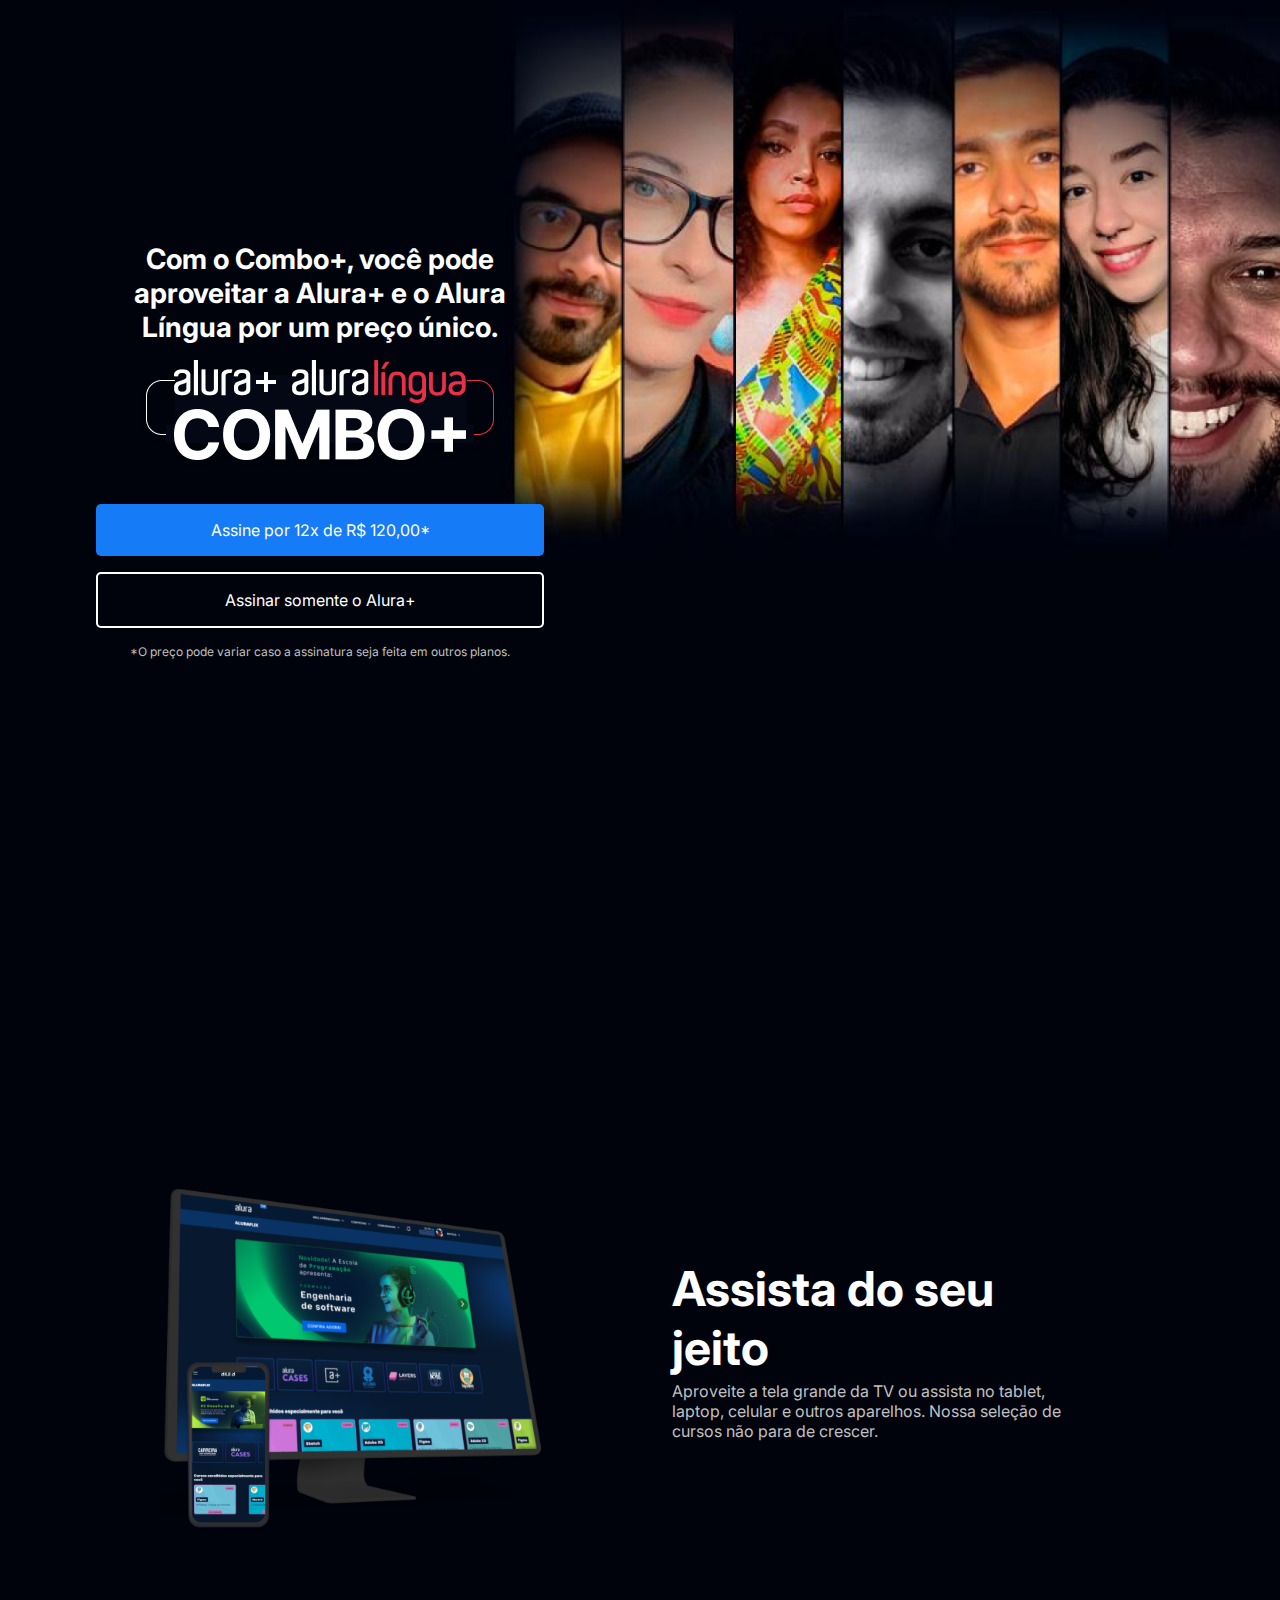
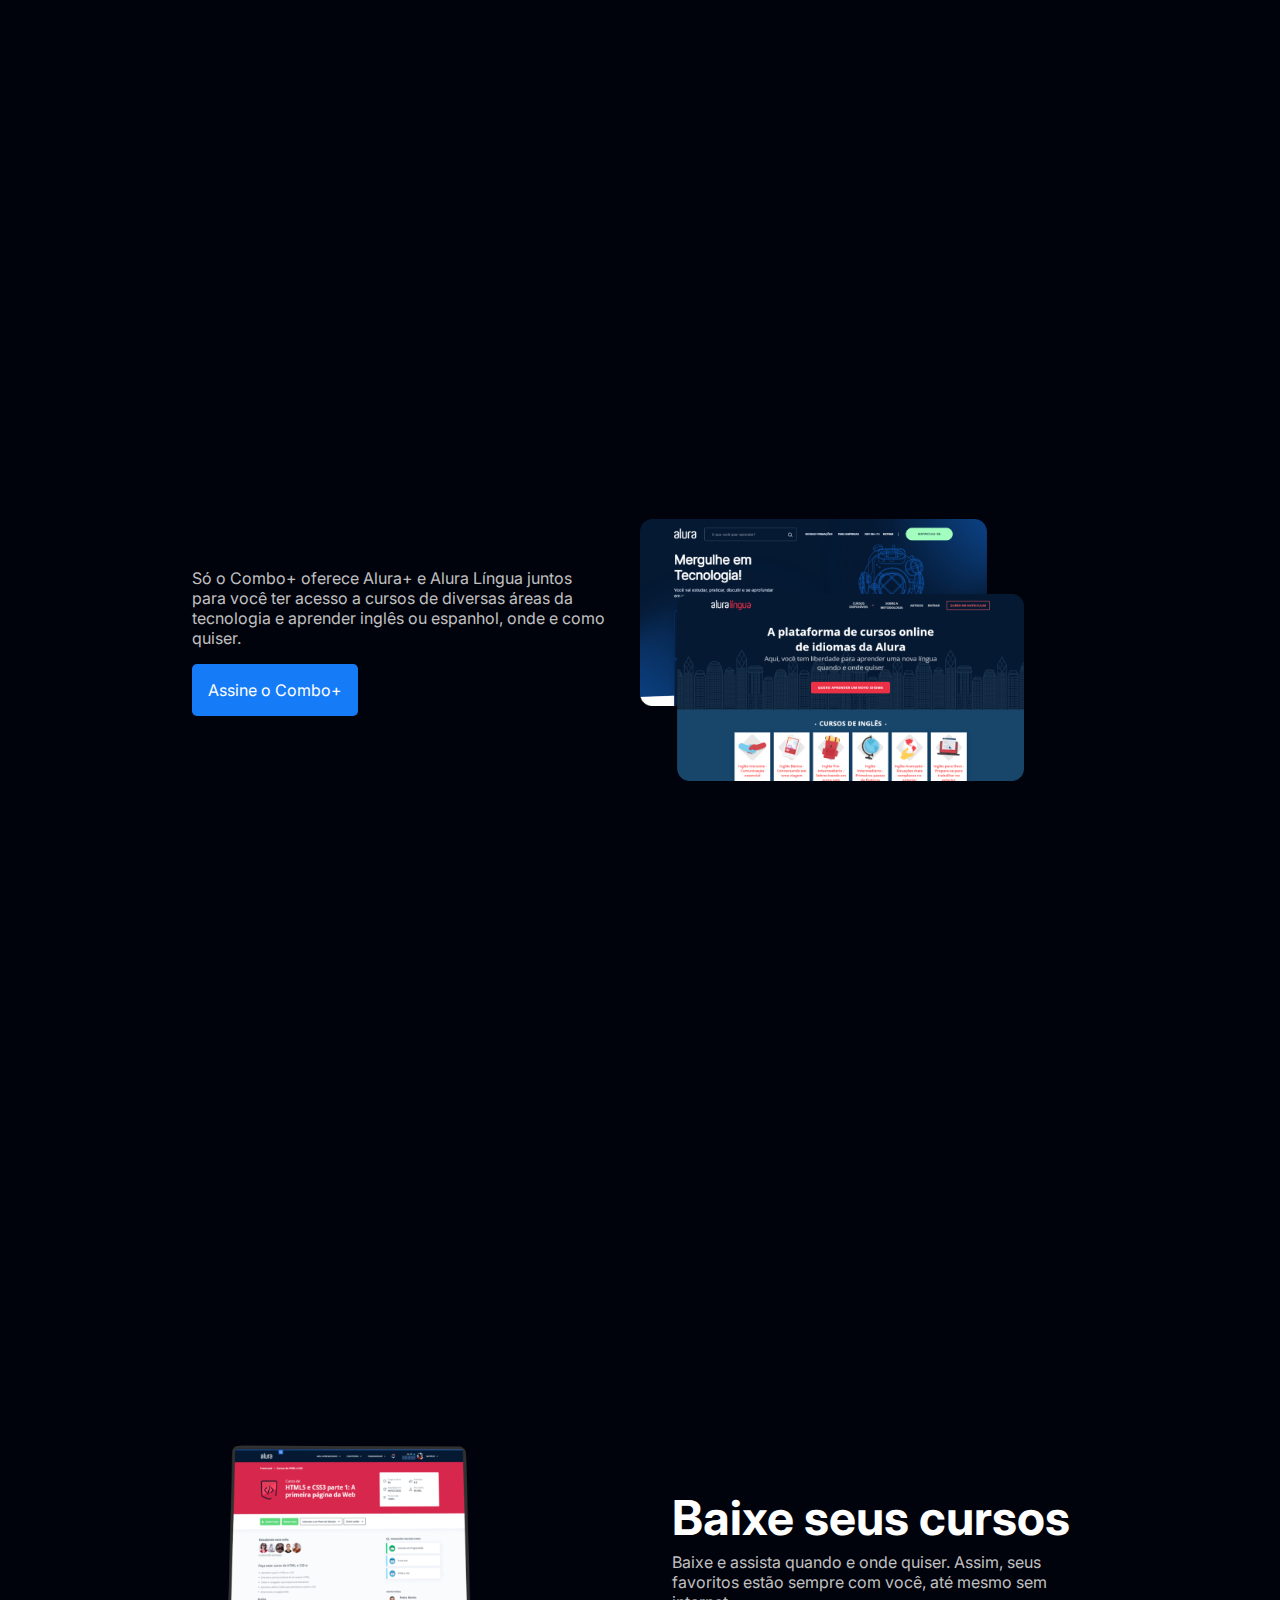
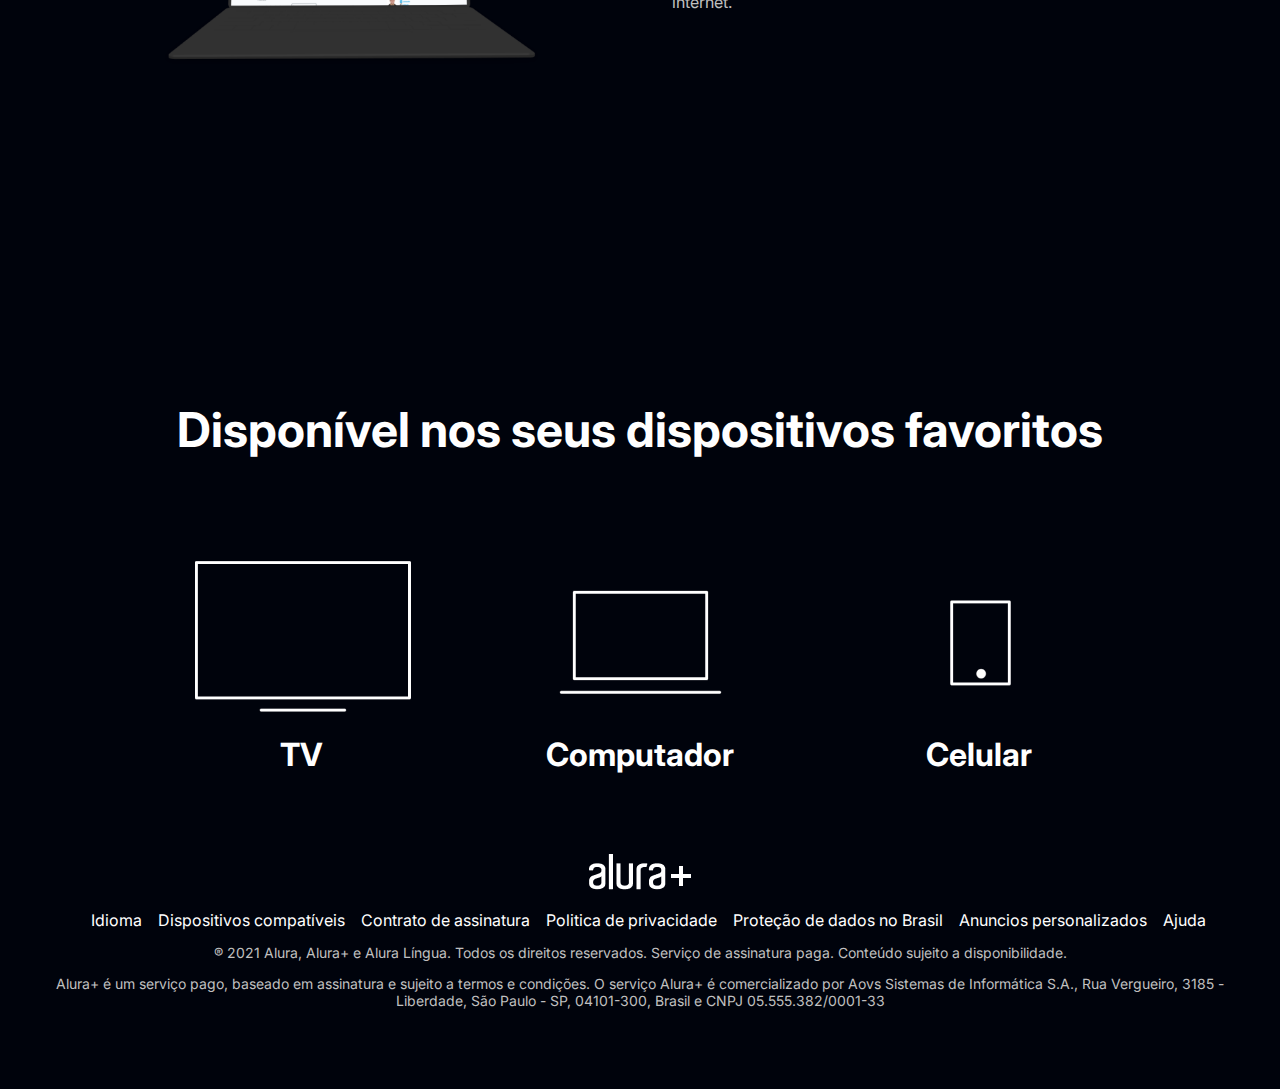
<file: index.html>
<!DOCTYPE html>
<html>

<head>
    <title>Alura Plus</title>
    <meta charset="UTF-8">
    <meta name="viewport" content="width=device-width, initial-scale=1">
    <link rel="stylesheet" href="styles.css">
    <link rel="preconnect" href="https://fonts.googleapis.com">
    <link rel="preconnect" href="https://fonts.gstatic.com" crossorigin>
    <link href="https://fonts.googleapis.com/css2?family=Inter:wght@400;700&display=swap" rel="stylesheet">
</head>

<body>
    <section class="principal container">
        <div class="container__caixa">
            <h1 class="container__titulo">Com o Combo+, você pode aproveitar a Alura+ e o Alura Língua por um preço
                único.</h1>
            <img src="Combo.png" alt="O combo+ é a junção do alura+ e o alura língua" class="container__imagem">
            <a href="formulario.html" class="container__botao">Assine por 12x de R$ 120,00*</a>
            <a href="formulario.html" class="container__botao botao_secundario">Assinar somente o Alura+</a>
            <p class="container__aviso">*O preço pode variar caso a assinatura seja feita em outros planos.</p>
        </div>
    </section>

    <section class="container secundario">
        <img src="Plataformas.png" alt="Um monitor e um celular com a alura plus aberta" class="secundario__imagem">
        <div class="container__descricao">
            <h2 class="descricao__titulo">Assista do seu jeito</h2>
            <p class="descricao__texto">Aproveite a tela grande da TV ou assista no tablet, laptop, celular e outros
                aparelhos. Nossa seleção de cursos não para de crescer.</p>
        </div>
    </section>

    <section class="container secundario">
        <div class="container__descricao">
            <p class="descricao__texto">
                Só o Combo+ oferece Alura+ e Alura Língua juntos para você ter acesso a cursos de diversas áreas da
                tecnologia e aprender inglês ou espanhol, onde e como quiser.
            </p>
            <a href="www.alura.com.br" class="container__botao secundario__botao" container>Assine o Combo+</a>
        </div>
        <img src="Telas.png" alt="Tela do alura+ e alura língua" class="secundario__imagem">
    </section>

    <section class="container secundario">
        <img src="Notebook.png" alt="Notebook com a página do curso HTML5 e CSS3 da Alura aberta"
            class="secundario__imagem">
        <div class="container__descricao">
            <h2 class="descricao__titulo">Baixe seus cursos</h2>
            <p class="descricao__texto">Baixe e assista quando e onde quiser. Assim, seus favoritos estão sempre com
                você, até mesmo sem internet.</p>
        </div>
    </section>

    <section class="dispositivos">
        <h2 class="dispositivos__titulo">Disponível nos seus dispositivos favoritos</h2>
        <ul class="dispositivos__lista">
            <li>
                <img src="tv.png" alt="Ícone de televisão">
                <h3 class="lista__item">TV</h3>
            </li>
            <li>
                <img src="computador.png" alt="Ícone de computador">
                <h3 class="lista__item">Computador</h3>
            </li>
            <li>
                <img src="celular.png" alt="Ícone de celular">
                <h3 class="lista__item">Celular</h3>
            </li>
        </ul>
    </section>

    <footer class="rodape">
        <img src="Logo.png" alt="Alura+" class="rodape__logo">
        <ul class="rodape__lista">
            <li class="lista__link">
                <a href="#">Idioma</a>
            </li>
            <li class="lista__link">
                <a href="#">Dispositivos compatíveis</a>
            </li>
            <li class="lista__link">
                <a href="#">Contrato de assinatura</a>
            </li>
            <li class="lista__link">
                <a href="#">Politica de privacidade</a>
            </li>
            <li class="lista__link">
                <a href="#">Proteção de dados no Brasil</a>
            </li>
            <li class="lista__link">
                <a href="#">Anuncios personalizados</a>
            </li>
            <li class="lista__link">
                <a href="#">Ajuda</a>
            </li>
        </ul>
        <p class="rodape__texto">® 2021 Alura, Alura+ e Alura Língua. Todos os direitos reservados. Serviço de
            assinatura paga. Conteúdo sujeito a disponibilidade.</p>
        <p class="rodape__texto">Alura+ é um serviço pago, baseado em assinatura e sujeito a termos e condições. O
            serviço Alura+ é comercializado por Aovs Sistemas de Informática S.A., Rua Vergueiro, 3185 - Liberdade, São
            Paulo - SP, 04101-300, Brasil e CNPJ 05.555.382/0001-33</p>
    </footer>

</body>

</html>
</file>
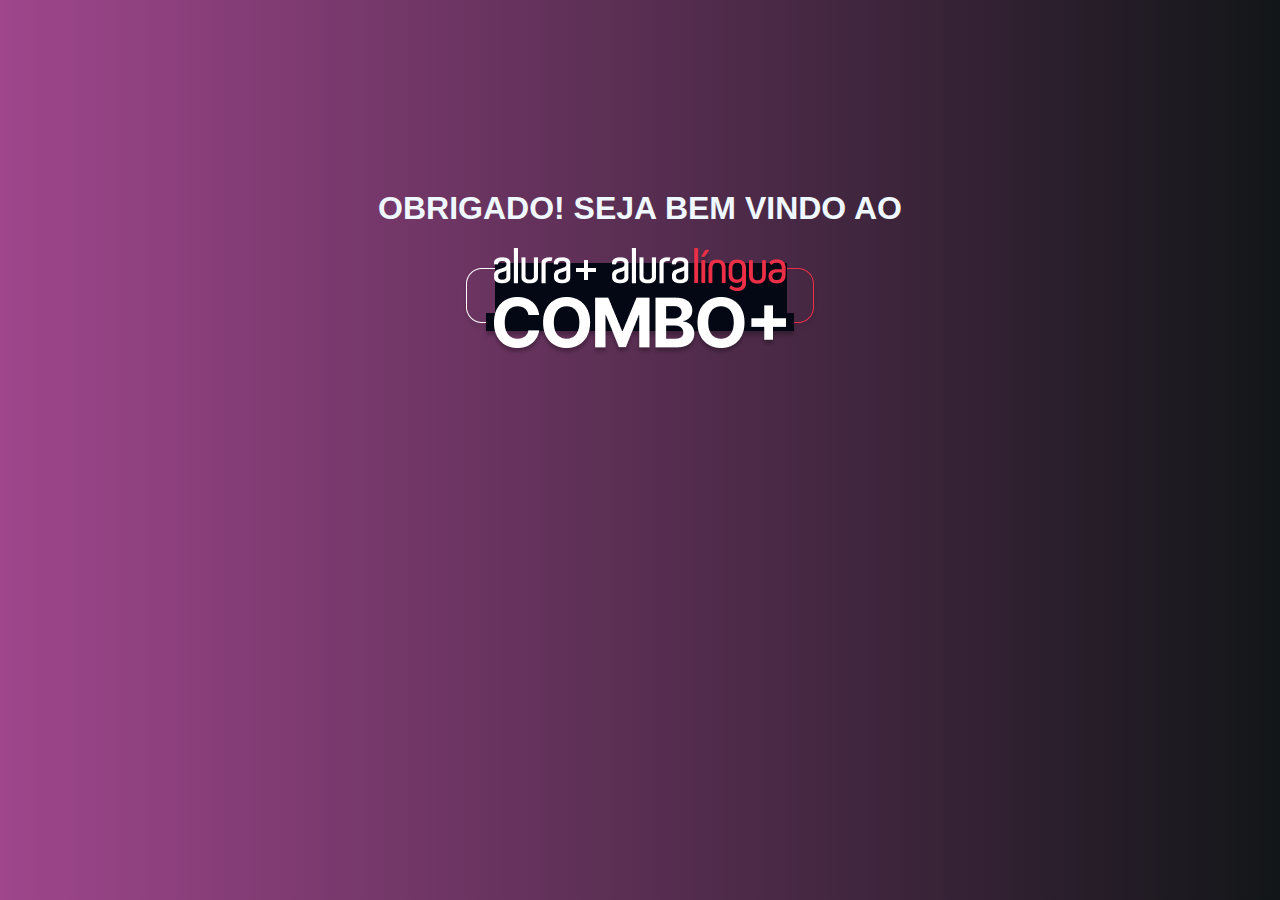
<file: agradecer.html>
<!DOCTYPE html>
<html lang="en">
<head>
    <meta charset="UTF-8">
    <meta name="viewport" content="width=device-width, initial-scale=1.0">
    <title>Obrigado</title>
    <link rel="stylesheet" href="agradecer.css">
</head>
<body>
    <div class="centro">
    <h1>OBRIGADO! SEJA BEM VINDO AO</h1>
    <img src="Combo.png">
</div>
</body>
</html>
</file>
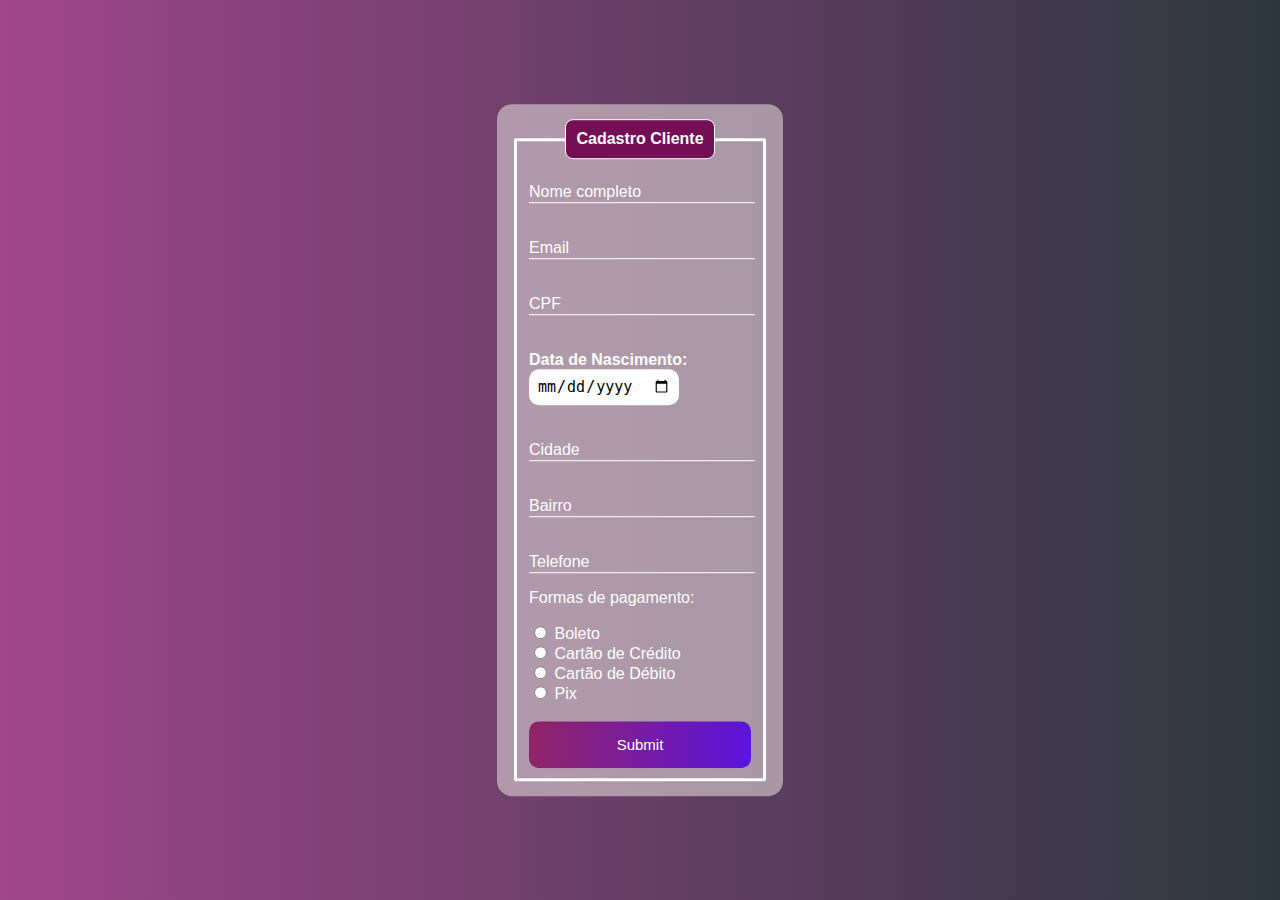
<file: formulario.html>
<!DOCTYPE html>
<html lang="en">
<head>
    <meta charset="UTF-8">
    <meta http-equiv="X-UA-Compatible" content="IE=edge">
    <meta name="viewport" content="width=device-width, initial-scale=1.0">
    <title>Cadastro</title>
    <link rel="stylesheet" href="formulario.css">
</head>
<body>
    <div class="box">
        <form action="agradecer.html"method="post">
            <fieldset>
                <legend><b>Cadastro Cliente</b></legend>
                <br>
                <div class="inputBox">
                    <input type="text" name="nome" id="nome" class="inputUser" required>
                    <label for="nome" class="labelInput">Nome completo</label>
                </div>
                <br><br>
                <div class="inputBox">
                    <input type="text" name="email" id="email" class="inputUser" required>
                    <label for="email" class="labelInput">Email</label>
                </div>
                <br><br>
                <div class="inputBox">
                    <input type="text" name="cpf" id="cpf" class="inputUser" required>
                    <label for="email" class="labelInput">CPF</label>
                </div>
                <br><br>
                <div class="inputBox">
                    <label for="data_nascimento"><b>Data de Nascimento:</b></label>
                    <input type="date" name="data_nascimento" id="data_nascimento" required>
                </div>
                <br><br>
                
                
                <div class="inputBox">
                    <input type="text" name="cidade" id="cidade" class="inputUser" required>
                    <label for="cidade" class="labelInput">Cidade</label>
                </div>
                <br><br>
                <div class="inputBox">
                    <input type="text" name="Bairro" id="Bairro" class="inputUser" required>
                    <label for="Bairro" class="labelInput">Bairro</label>
                </div>
                <br><br>
                <div class="inputBox">
                    <input type="text" name="senha" id="telefone" class="inputUser" required>
                    <label for="telefone" class="labelInput">Telefone</label>
                </div>
                <p>Formas de pagamento:</p>
                <input type="radio" id="feminino" name="genero" value="feminino" required>
                <label for="feminino">Boleto</label>
                <br>
                <input type="radio" id="masculino" name="genero" value="masculino" required>
                <label for="masculino">Cartão de Crédito</label>
                <br>
                <input type="radio" id="outro" name="genero" value="outro" required>
                <label for="outro">Cartão de Débito</label>
                <br>
                <input type="radio" id="outro" name="genero" value="outro" required>
                <label for="outro">Pix</label>
                <br><br>
                
                <input type="submit" name="submit" id="submit">
            </fieldset>
        </form>
    </div>
</body>
</html>
</file>
<file: styles.css>
:root {
    --branco-principal: #FFFFFF;
    --cinza-secundario: #C0C0C0;
    --botao-azul: #167BF7;
    --cor-de-fundo: #00030C;
    --fonte-principal: 'Inter';
    --botao-azul-efeito: #3c92fa;
}

body {
    background-color: var(--cor-de-fundo);
    color: var(--branco-principal);
    font-family: var(--fonte-principal);
    font-size: 16px;
    font-weight: 400;
}

* {
    margin: 0;
    padding: 0;
}

.principal {
    background-image: url("Background.png");
    background-repeat: no-repeat;
    background-size: contain;
    align-items: center;
    text-align: center;
}

.container {
    height: 100vh;
    display: grid;
    grid-template-columns: 50% 50%;
}

.container__botao {
    background-color: var(--botao-azul);
    border-radius: 5px;
    padding: 1em;
    color: var(--branco-principal);
    display: block;
    text-decoration: none;
    margin-bottom: 1em;
}

.botao_secundario {
    background-color: transparent;
    border: 2px solid var(--branco-principal)
}

.container__aviso {
    font-size: 12px;
    color: var(--cinza-secundario);
}

.container__titulo {
    font-size: 28px;
    font-weight: 700;
}

.container__imagem {
    margin: 1em 0 2em 0;
}

.container__caixa {
    margin: 0 6em;
}

.secundario__imagem {
    width: 80%;
}

.secundario {
    align-items: center;
    margin: 0 10em;
}

.descricao__titulo {
    font-weight: 700;
    font-size: 48px;
    color: var(--branco-principal);
    margin-bottom: 0.1em;
}

.descricao__texto {
    color: var(--cinza-secundario);
}

.secundario__botao {
    display: inline-block;
    margin-top: 1em;
}

.container__descricao {
    padding: 2em;
}

.dispositivos__lista {
    display: flex;
    justify-content: center;
    list-style-type: none;
    margin: 5em 0;
}

.dispositivos {
    text-align: center;
}

.dispositivos__titulo {
    font-size: 48px;
    color: var(--branco-principal);
}

.lista__item {
    font-size: 32px;
    color: var(--branco-principal);
}

.rodape {
    text-align: center;
    margin: 5em 3em;
}

.rodape__lista {
    display: flex;
    justify-content: center;
    list-style-type: none;
    margin-top: 1em;
}

.lista__link a{
    text-decoration: none;
    color: var(--branco-principal);
    margin-left: 1em;
}

.rodape__texto {
    margin: 1em 0;
    color: var(--cinza-secundario);
    font-size: 14px;
}

.lista__link a:hover {
    color: var(--botao-azul);
}

.lista__link a:active {
    color: purple;
}

.container__botao:hover {
    background-color: var(--botao-azul-efeito);
    color: var(--cor-de-fundo);
}
</file>
<file: agradecer.css>
body{
    font-family: Arial, Helvetica, sans-serif;
    background-image: linear-gradient(to right, rgb(159, 70, 140), rgb(18, 22, 24));
}
.centro { 
text-align: center;
color: aliceblue;
margin-top: 15%;
}
</file>
<file: formulario.css>
body{
    font-family: Arial, Helvetica, sans-serif;
    background-image: linear-gradient(to right, rgb(159, 70, 140), rgb(44, 55, 61));
}
.box{
    color: white;
    position: absolute;
    top: 50%;
    left: 50%;
    transform: translate(-50%,-50%);
    background-color: rgba(220, 214, 214, 0.6);
    padding: 15px;
    border-radius: 15px;
    width: 20%;
}
fieldset{
    border: 3px solid rgb(255, 255, 255);
    border-radius: 2px;
}
legend{
    border: 1px solid rgb(255, 255, 255);
    padding: 10px;
    text-align: center;
    background-color: rgb(116, 15, 86);
    border-radius: 8px;
}
.inputBox{
    position: relative;
}
.inputUser{
    background: none;
    border: none;
    border-bottom: 1px solid white;
    outline: none;
    color: white;
    font-size: 15px;
    width: 100%;
    letter-spacing: 2px;
}
.labelInput{
    position: absolute;
    top: 0px;
    left: 0px;
    pointer-events: none;
    transition: .5s;
}
.inputUser:focus ~ .labelInput,
.inputUser:valid ~ .labelInput{
    top: -20px;
    font-size: 12px;
    color: rgb(114, 122, 131);
}
#data_nascimento{
    border: none;
    padding: 8px;
    border-radius: 10px;
    outline: none;
    font-size: 15px;
}
#submit{
    background-image: linear-gradient(to right,rgb(146, 36, 100), rgb(90, 20, 220));
    width: 100%;
    border: none;
    padding: 15px;
    color: white;
    font-size: 15px;
    cursor: pointer;
    border-radius: 10px;
}
#submit:hover{
    background-image: linear-gradient(to right,rgb(0, 80, 172), rgb(80, 19, 195));
}
</file>
